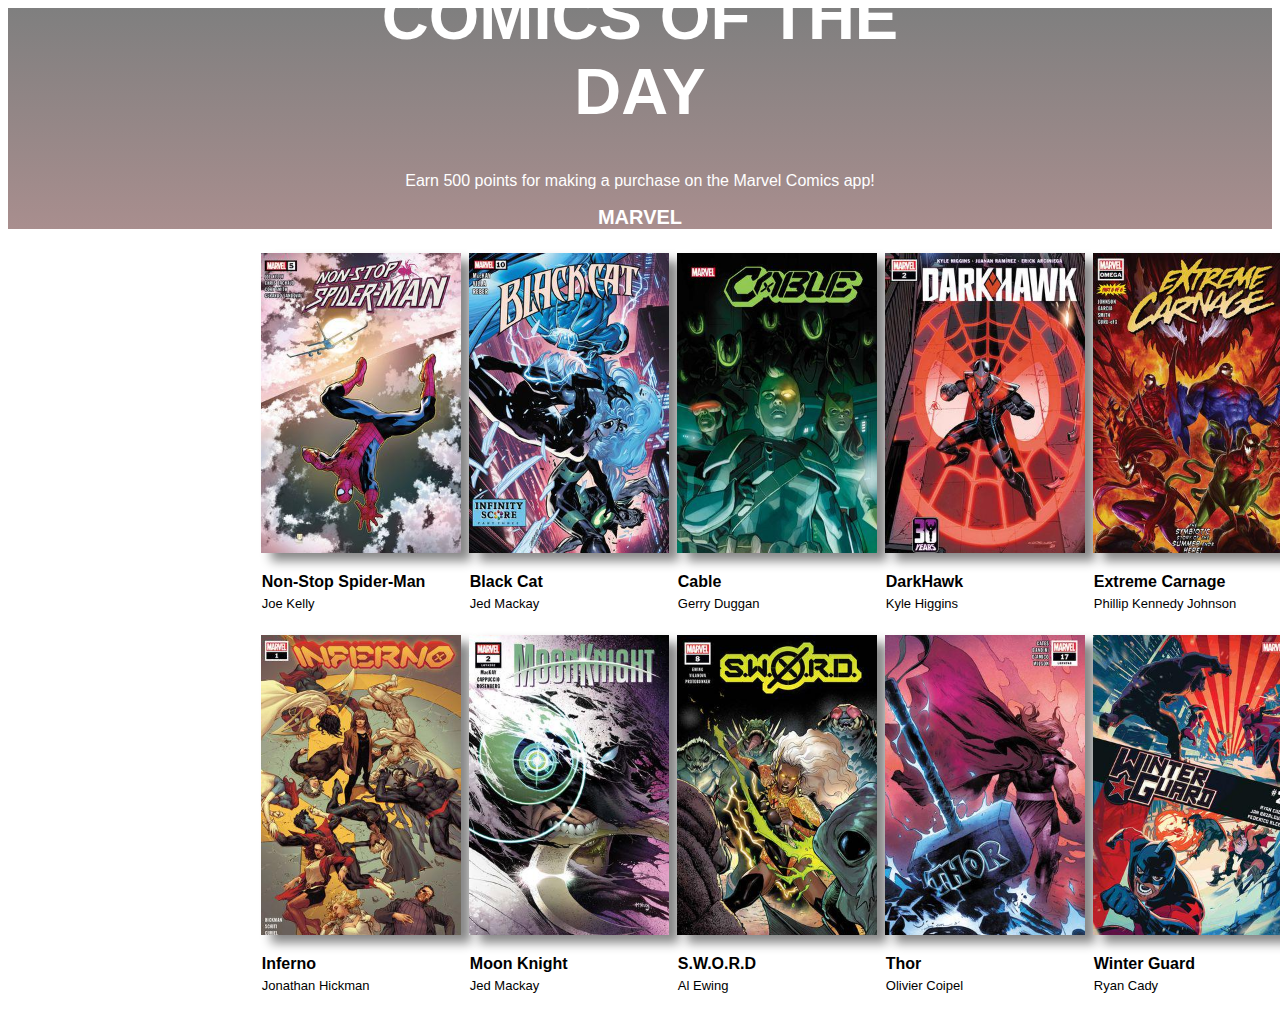
<file: Comic Marvel Parte 2/index.html>
<html>
  <head>
    <meta charset="utf-8">
    <title>MARVEL COMICS</title>
    <link rel="icon" type="image/x-icon" href="./IMG/Marvel logo.png">
    <link rel="stylesheet" href="./styles.css">
  </head>
  
 <body>

    <div class="hero-image">
        <div class="hero-text">
          <h1>COMICS OF THE DAY</h1>
          <p>Earn 500 points for making a purchase on the Marvel Comics app!</p>
          <a  href="https://www.marvel.com/comics?&options%5Boffset%5D=0&totalcount=12" class="marvel">MARVEL</a>
       
        </div>
      </div>
      
    <div class="grid-container">
        <div class="title-grid">
        </div>
        <div>
            <img src="./IMG/non-stop.jpg" class="imagen">
            <a href="https://www.marvel.com/comics/issue/90106/non-stop_spider-man_2021_5" class="button">Non-Stop Spider-Man</a>
            <a href="https://www.marvel.com/comics/creators/2428/joe_kelly" class="autor"> Joe Kelly</a>
        </div>
        
        <div>
            <img src="./IMG/black_cat.jpg" class="imagen">
            <a href="https://www.marvel.com/comics/issue/91376/black_cat_2020_10" class="button">Black Cat</a>
            <a href="https://www.marvel.com/comics/creators/13471/jed_mackay" class="autor"> Jed Mackay</a>
        </div>
        <div>
            <img src="./IMG/cable.jpg" class="imagen">
            <a href="https://www.marvel.com/comics/issue/78657/cable_2020_5" class="button">Cable</a>
            <a href="https://www.marvel.com/comics/creators/11680/gerry_duggan" class="autor"> Gerry Duggan</a>
        </div>
        <div>
            <img src="./IMG/draw_hawk.jpg" class="imagen">
            <a href="https://www.marvel.com/comics/issue/92806/darkhawk_2021_2" class="button">DarkHawk</a>
            <a href="https://www.marvel.com/comics/creators/10136/kyle_higgins" class="autor"> Kyle Higgins</a>
        </div>
        <div>
            <img src="./IMG/extreme_carnage.jpg" class="imagen">
            <a href="https://www.marvel.com/comics/issue/94952/extreme_carnage_omega_2021_1" class="button">Extreme Carnage</a>
            <a href="https://www.marvel.com/comics/creators/13750/phillip_kennedy_johnson" class="autor"> Phillip Kennedy Johnson</a>
        </div>
        <div>
            <img src="./IMG/inferno.jpg" class="imagen">
            <a href="https://www.marvel.com/comics/issue/96222/inferno_2021_1" class="button">Inferno</a>
            <a href="https://www.marvel.com/comics/creators/11743/jonathan_hickman" class="autor"> Jonathan Hickman</a>
        </div>
        <div>
            <img src="./IMG/moon_knight.jpg" class="imagen">
            <a href="https://www.marvel.com/comics/issue/93849/moon_knight_2021_2" class="button">Moon Knight</a>
            <a href="https://www.marvel.com/comics/creators/13471/jed_mackay" class="autor"> Jed Mackay</a>
        </div>
        <div>
            <img src="./IMG/sword.jpg" class="imagen">
            <a href="https://www.marvel.com/comics/issue/94677/sword_2020_8" class="button">S.W.O.R.D</a>
            <a href="https://www.marvel.com/comics/creators/12174/al_ewing" class="autor"> Al Ewing</a>
        </div>
        <div>
            <img src="./IMG/thor.jpg" class="imagen">
            <a href="https://www.marvel.com/comics/issue/89737/thor_2020_17" class="button">Thor</a>
            <a href="https://www.marvel.com/comics/creators/6170/olivier_coipel" class="autor"> Olivier Coipel</a>
        </div>
        <div>
            <img src="./IMG/winter_guard.jpg" class="imagen">
            <a href="https://www.marvel.com/comics/issue/92304/winter_guard_2021_2" class="button">Winter Guard</a>
            <a href="https://www.marvel.com/comics/creators/13560/ryan_cady" class="autor"> Ryan Cady<a>
        </div>
 </body>
</html>
</file>
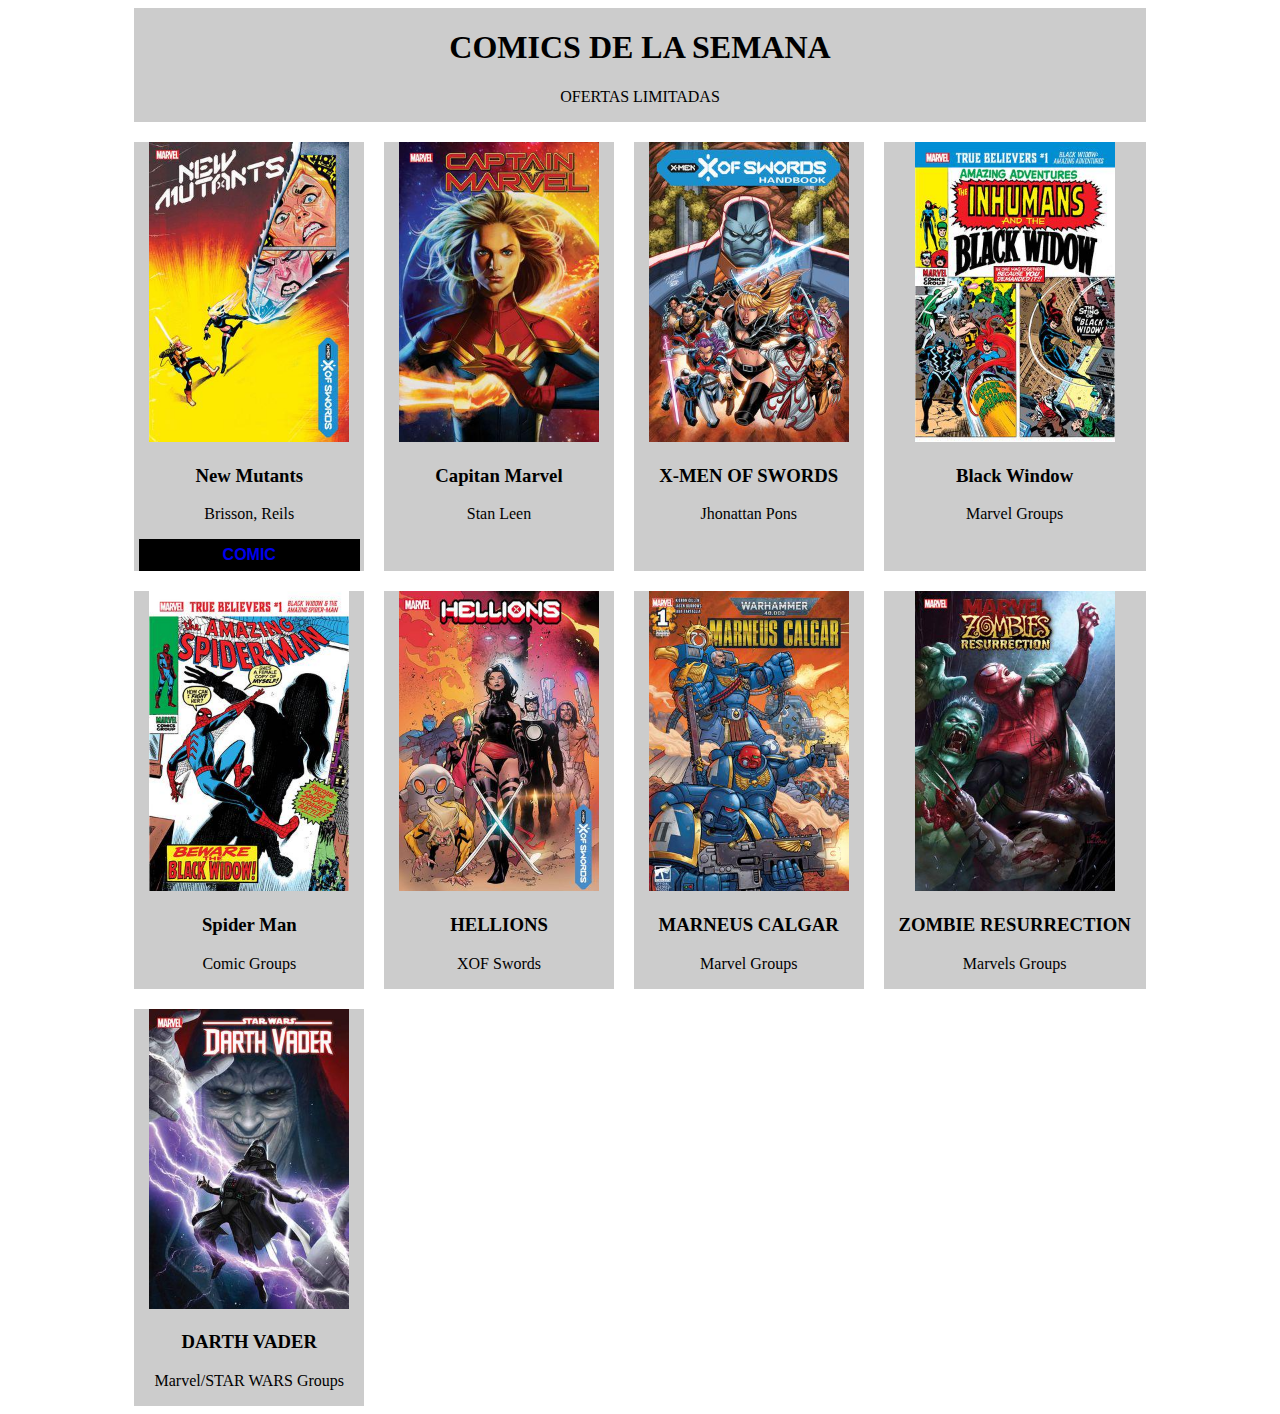
<file: Comis Marvel EJER 3/index.html>
<!DOCTYPE html>
<html>
  <head>
    <meta charset="utf-8">
    <title> COMICS MARVEL</title>
    <link rel="icon" type="image/x-icon" href="./IMG/MARVEL LOGO.png">
    <link rel="stylesheet" href="./styles.css">
  </head>
  
 <body>
    <div id="grid-container">
        <div id="title-grid">
            <h1>COMICS DE LA SEMANA</h1>
            <p>OFERTAS LIMITADAS</p>
        </div>
        <div>
            <img src="./IMG/comic-1.jpg" class="imagen">
            <h3>New Mutants </h3>
            <p> Brisson, Reils</p>
            <a class="button" href="https://image.shutterstock.com/image-vector/you-have-been-hacked-dummy-260nw-1896647446.jpg">COMIC</a>
        </div>
        <div>
            <img src="./IMG/comic-2.jpg" class="imagen">
            <h3>Capitan Marvel </h3>
            <p>Stan Leen</p>
        </div>
        <div>
            <img src="IMG/comic-3.jpg" class="imagen">
            <h3>X-MEN OF SWORDS </h3>
            <p>Jhonattan Pons</p>
        </div>
        <div>
            <img src="./IMG/comic-4.jpg" class="imagen">
            <h3>Black Window</h3>
            <p> Marvel Groups</p>
        </div>
        <div>
            <img src="./IMG/comic-5.jpg" class="imagen">
            <h3>Spider Man </h3>
            <p>Comic Groups</p>
        </div>
        <div>
            <img src="./IMG/comic-6.jpg" class="imagen">
            <h3>HELLIONS </h3>
            <p> XOF Swords</p>
        </div>
        <div>
            <img src="./IMG/comic-7.jpg" class="imagen">
            <h3>MARNEUS CALGAR </h3>
            <p> Marvel Groups</p>
        </div>
        <div>
            <img src="./IMG/comic-8.jpg" class="imagen">
            <h3>ZOMBIE RESURRECTION </h3>
            <p>Marvels Groups</p>
        </div>
        <div>
            <img src="./IMG/comic-9.jpg" class="imagen">
            <h3>DARTH VADER</h3>
            <p>Marvel/STAR WARS Groups</p>
        </div>
 </body>
</html>
</file>
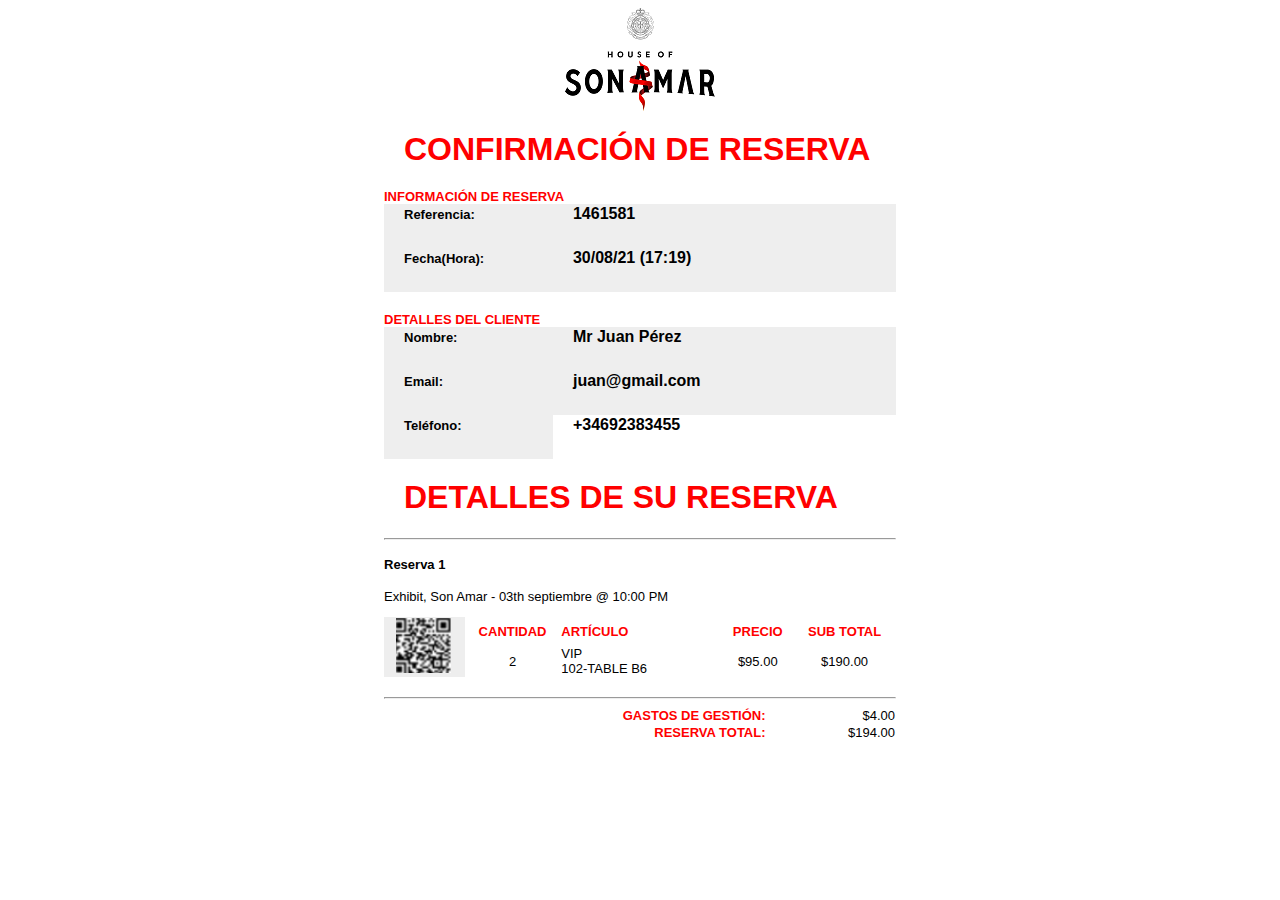
<file: Menu Reserva Ejer 2/index.html>
<!DOCTYPE html>
<html>
  <head>
    <meta charset="utf-8">
    <title>MENU RESTAURANTE</title>
    <link rel="icon" type="image/x-icon" href="./SonAmar.png">
    <link rel="stylesheet" href="styles.css">
  </head>
  
 <body>

<img src="./SonAmar.png" class="logo">
<h1>CONFIRMACIÓN DE RESERVA</h1>


<table class="tabla1">
     <caption>INFORMACIÓN DE RESERVA</caption>

    <tr>
        <td class="ref">Referencia:</td>
        <td class="dato">1461581</td>
    </tr>   
    
    <tr>
        <td class="ref">Fecha(Hora):</td>
        <td class="dato">30/08/21 (17:19)</td>
    </tr>   
</table>

<table class="tabla2">
     <caption>DETALLES DEL CLIENTE</caption>   

    <tr>
        <td class="ref">Nombre:</td>
        <td class="dato">Mr Juan Pérez</td>
    </tr>
            
    <tr>
        <td class="ref">Email:</td>
        <td class="dato">juan@gmail.com</td> 
    </tr>   
         
    <tr>
        <td class="ref">Teléfono:</td>
        <td class="numero">+34692383455</td>
    </tr> 
</table>

<h1>DETALLES DE SU RESERVA</h1>

<hr>

<h4>Reserva 1</h4>

<p>Exhibit, Son Amar - 03th septiembre @ 10:00 PM</p>

 <table>
    <tr>
        <th rowspan="5"><img src="./IMG/QR.png" height="55px" id="QR"></th>
        <th class="cant">CANTIDAD</th>
        <th class="art">ARTÍCULO</th>
        <th class="cant">PRECIO</th>
        <th class="cant">SUB TOTAL</th>
    </tr>

    <tr>
        <td class="cant">2</td>
        <td class="art">VIP<br> 102-TABLE B6</td>
        <td class="cant">$95.00</td>
        <td class="cant">$190.00</td>
    </tr>
 </table>

<hr>

<table class="tabla4">
    <tr>
        <td class="ref4">GASTOS DE GESTIÓN:</td>
        <td class="tabla4">$4.00</td> 
    </tr>

    <tr>
        <td class="ref4">RESERVA TOTAL:</td>
        <td class="tabla4">$194.00</td>
    </tr>
</table>

</body>
</file>
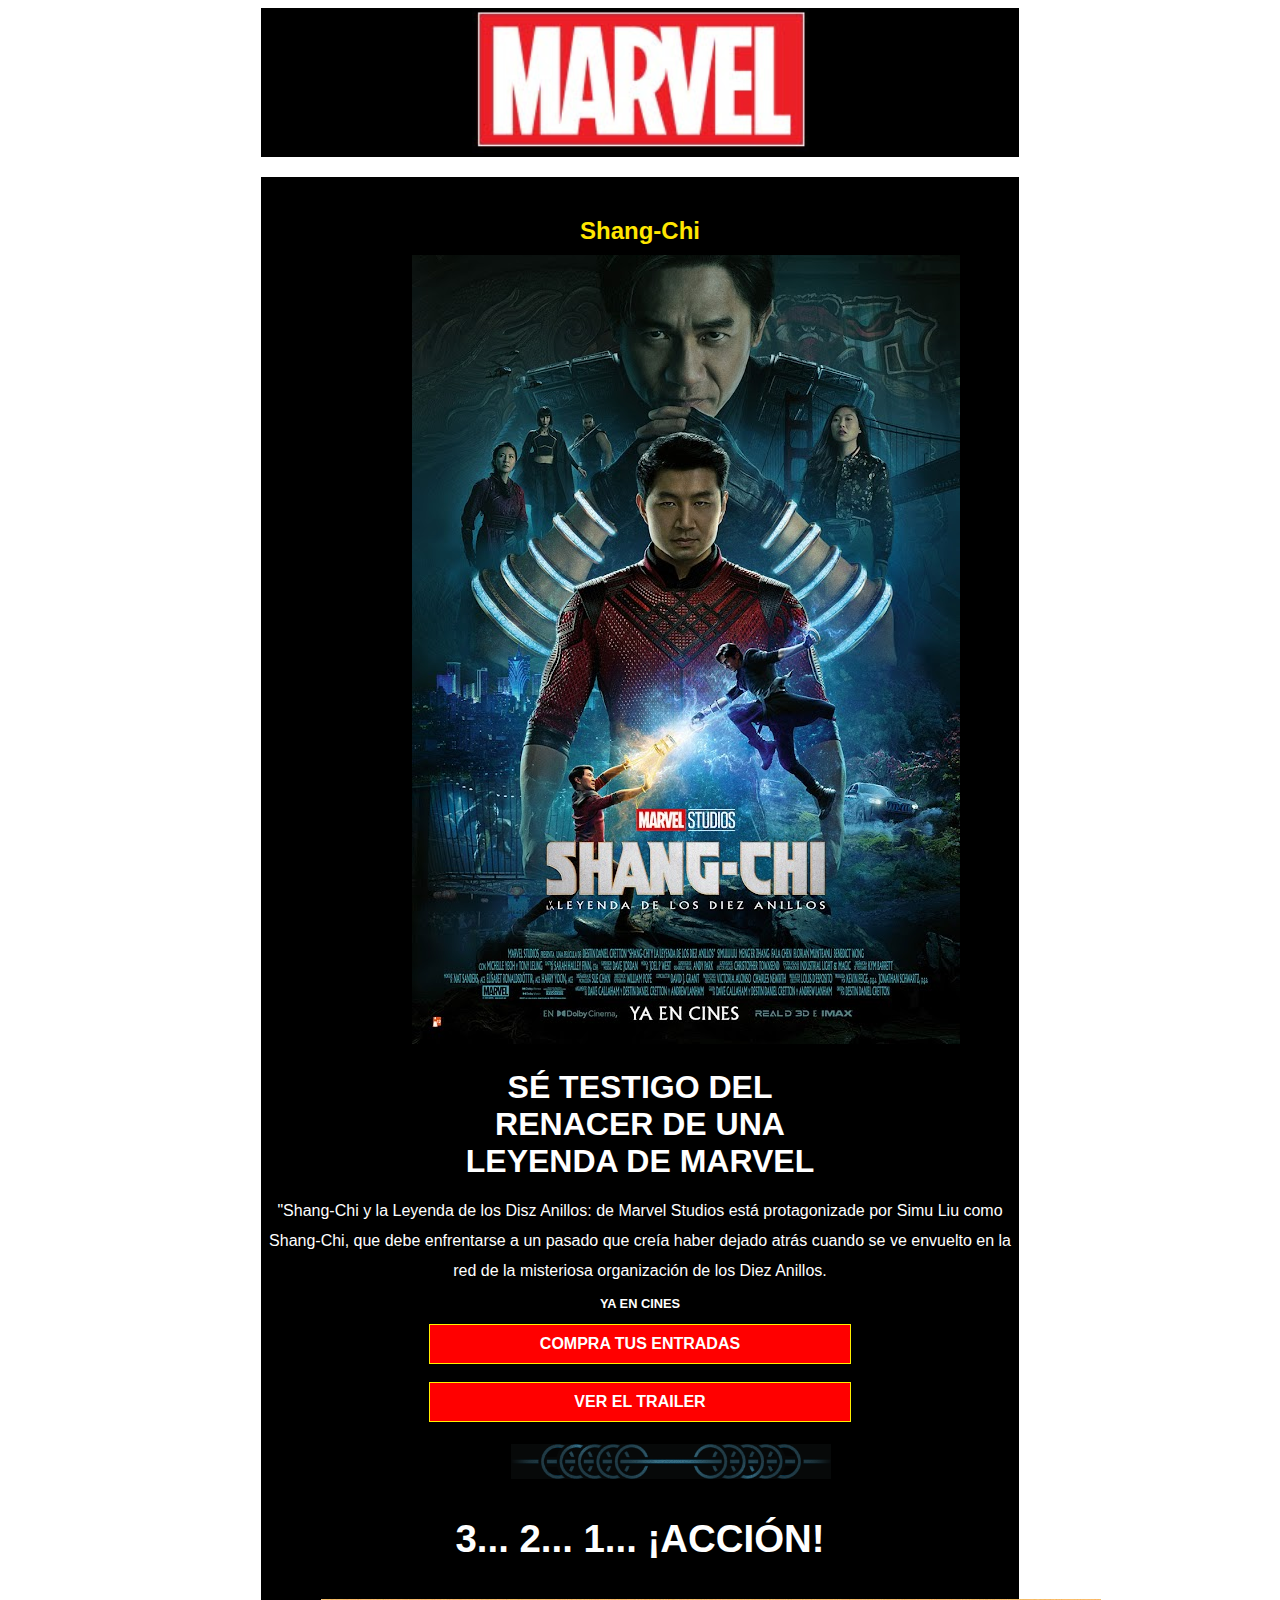
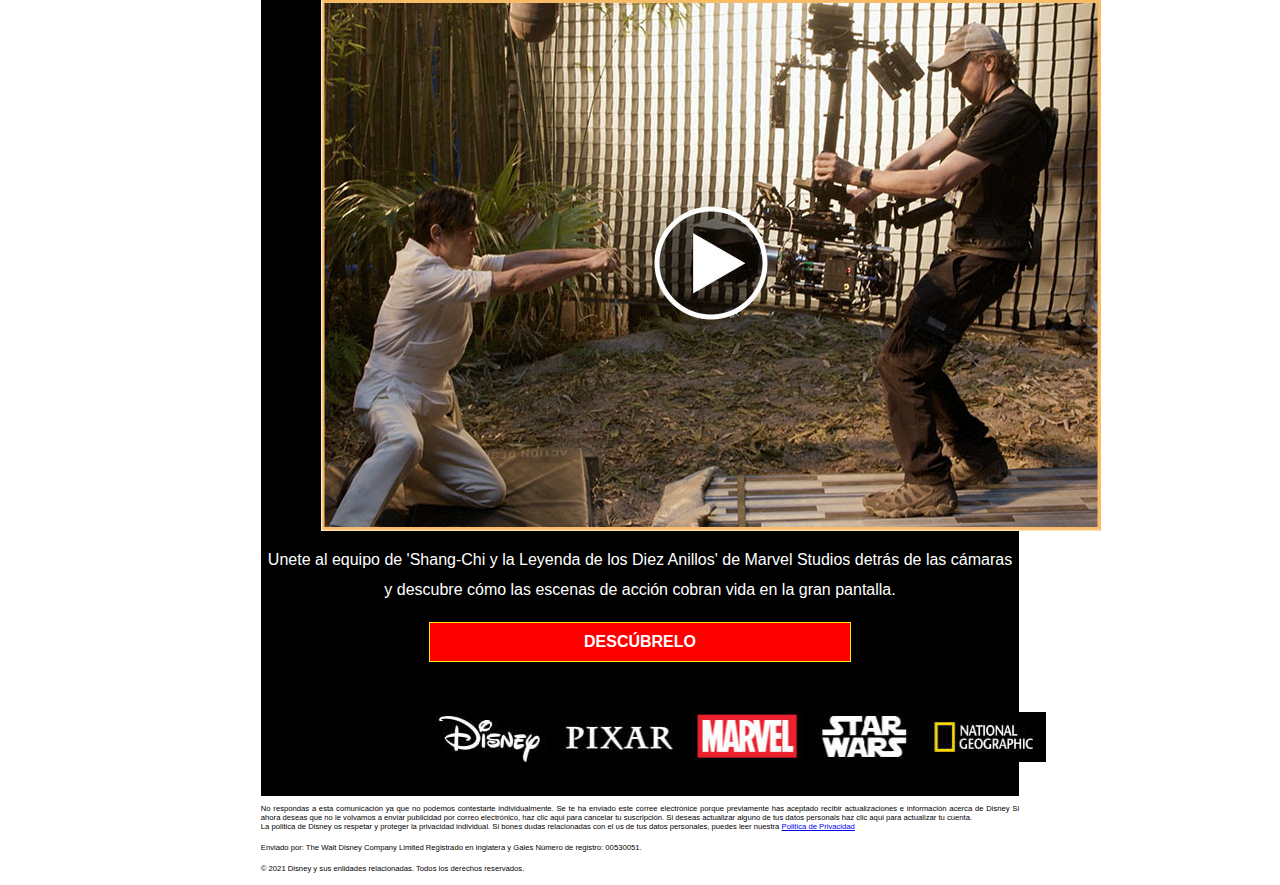
<file: SHAN GUIE Ejer 4/index.html>
<!DOCTYPE html>
<html lang="en">
<head>
    <meta charset="UTF-8">
    <meta http-equiv="X-UA-Compatible" content="IE=edge">
    <link rel="icon" type="image/x-icon" href="./IMG/logo marvel.png">
    <meta name="viewport" content="width=device-width, initial-scale=1.0">
    <link rel="stylesheet" href="./styles.css">
    <title>Shang Gui-Marvel</title>
</head>

<body>


    <div class="grid-container">
        <div class="title-grid">
            <div><img src="./IMG/logo-marvel.png" alt=""></div>
        </div>
    
<main>

  
<div>
    <h2>Shang-Chi</h2>
    <img src="./IMG/portada.jpg" class="portada">

    <h1>SÉ TESTIGO DEL<br>
    RENACER DE UNA<br>
    LEYENDA DE MARVEL<br>
    </h1>

    <p class="Descripcion"><span>"Shang-Chi y la Leyenda de los Disz Anillos: de Marvel Studios está protagonizade por Simu Liu como</span>
        <span>Shang-Chi, que debe enfrentarse a un pasado que creía haber dejado atrás cuando se ve envuelto en la</span>
        <span> red de la misteriosa organización de los Diez Anillos.</span></p>
    
    <p class="cine">YA EN CINES</p>

    <a href="https://cine.entradas.com/" class="button1"> COMPRA TUS ENTRADAS</a><br>
    <a href="https://www.youtube.com/watch?v=0LH5q_YO_vw" class="button2"> VER EL TRAILER</a>

    <img src="./IMG/separation.png" alt="" class="imagen2">

    <p class="letras-trailer">3... 2... 1... ¡ACCIÓN!</p>

    <a href="https://www.youtube.com/watch?v=Rqn_9Fc4iU4"> <img src="./IMG/film.jpg" class="trailer"></a>

    <p class="letras-trailer-2"><span>Unete al equipo de 'Shang-Chi y la Leyenda de los Diez Anillos' de Marvel Studios detrás de las cámaras</span>
    <span>y descubre cómo las escenas de acción cobran vida en la gran pantalla.</span></p>

      
    <a href="https://www.marvel.com/movies/shang-chi-and-the-legend-of-the-ten-rings" class="button3">DESCÚBRELO</a>


    <div class="flex-container">
        <div><img src="./IMG/disney-logo.jpg" class="logos"></div>
        <div><img src="./IMG/pixar-logo.jpg" class="logos"></div>
        <div><img src="./IMG/marvel-footer-logo.jpg" class="logos"></div>  
        <div><img src="./IMG/starwars-logo.jpg" class="logos"></div>
        <div><img src="./IMG/nacional-geographic-logo.jpg" class="logos"></div>
        </div>
</div>
</main>

<footer>

    <p class="footer">No respondas a esta comunicación ya que no podemos contestarte individualmente. Se te ha enviado este corree electrónice porque previamente has aceptado recibir
        actualizaciones e información acerca de Disney Si ahora deseas que no le volvamos a enviar publicidad por correo electrónico, haz clic aqui para cancelar tu
        suscripción. Si deseas actualizar alguno de tus datos personals haz clic aqui para actualizar tu cuenta. <span>La politica de Disney os respetar y proteger la privacidad
        individual. Si bones dudas relacionadas con el us de tus datos personales, puedes leer nuestra <a href="https://www.marvel.com/movies/shang-chi-and-the-legend-of-the-ten-rings" class="button-footer">Politica de Privacidad</a></span>
        <span>Enviado por: The Walt Disney Company Limited Registrado en inglatera y Gales Número de registro: 00530051.</span>
        <span>© 2021 Disney y sus enlidades relacionadas. Todos los derechos reservados.</span></p>
     

</footer>
</body>
</html>
</file>
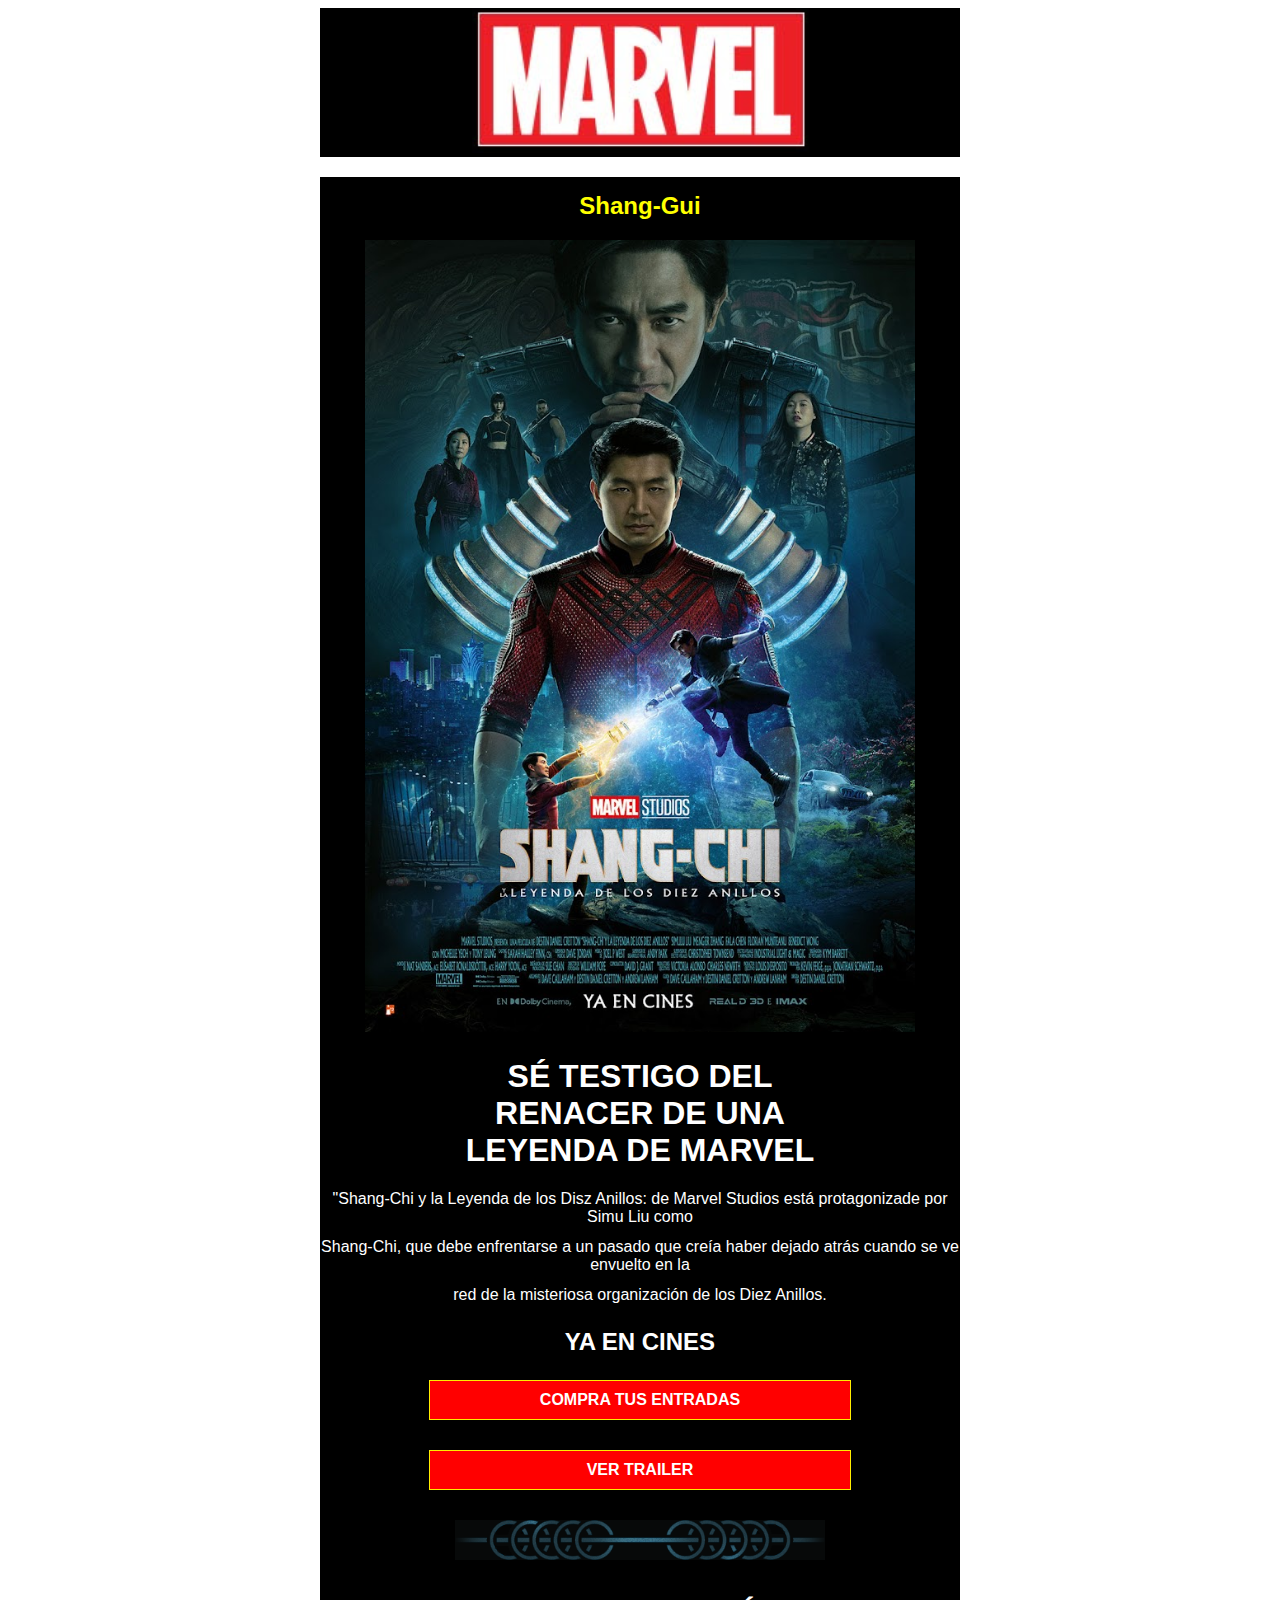
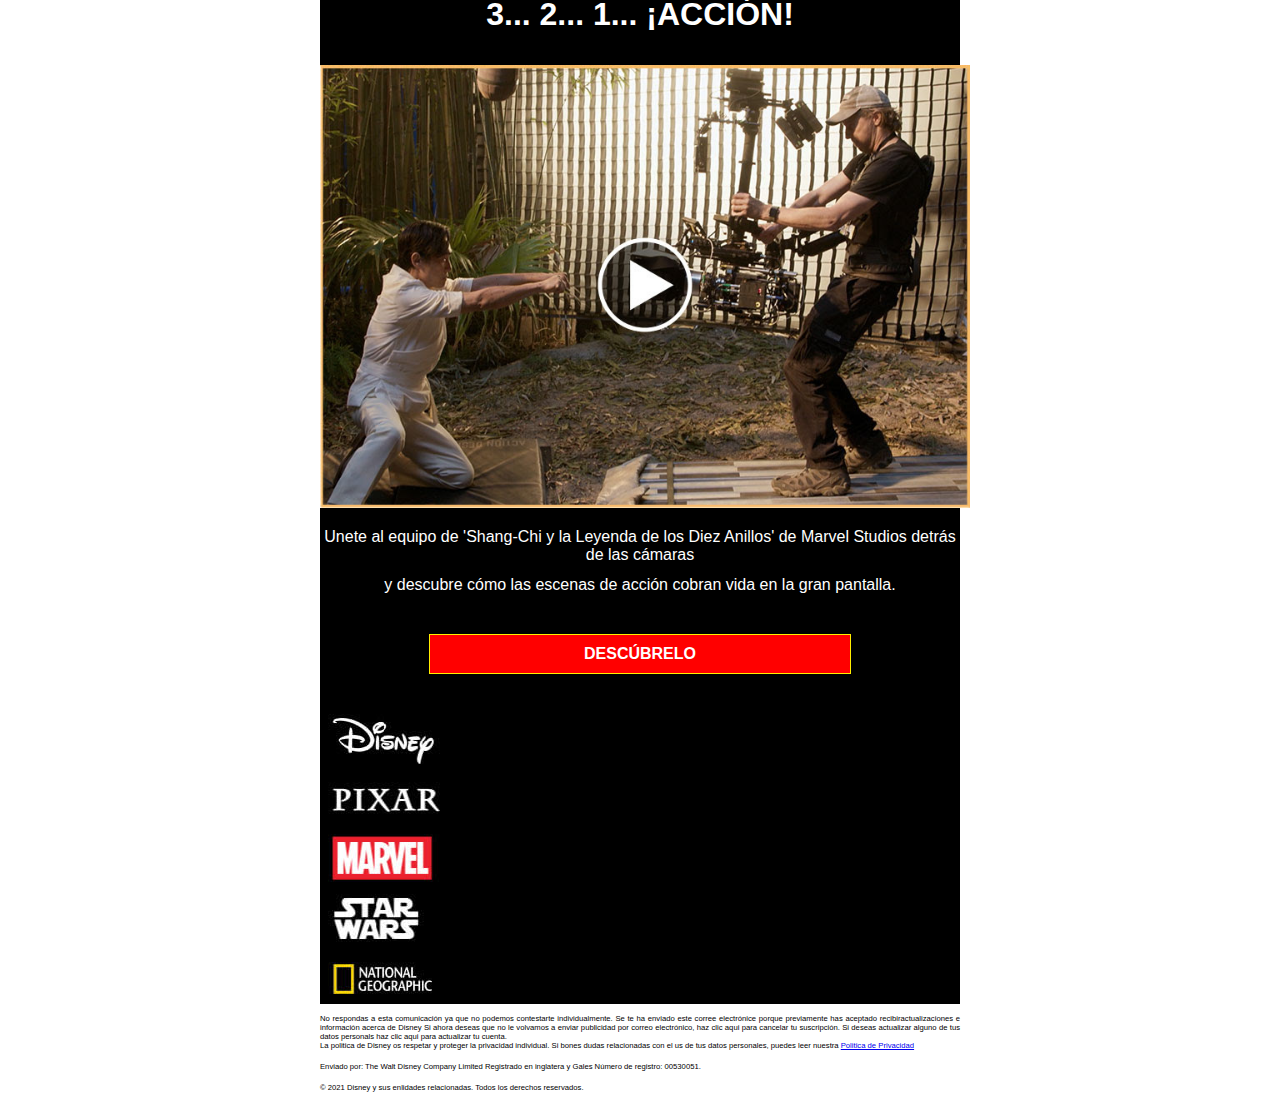
<file: SHAN GUIE Ejer 4/Shang-Gui EJER 4 (SIN DIV)/index.html>
<!DOCTYPE html>
<html lang="en">
<head>
    <meta charset="UTF-8">
    <meta http-equiv="X-UA-Compatible" content="IE=edge">
    <meta name="viewport" content="width=device-width, initial-scale=1.0">
    <link rel="stylesheet" href="./styles.css">
    <link rel="icon" type="image/x-icon" href="./IMG/logo marvel.png">
    <title>Shang-Gui/SinDiv</title>
</head>
<body>
    <header>
        <img src="./IMG/logo-marvel.png" alt="">
    </header>

    <main>
        <h2 class="title">Shang-Gui</h2>

        <img src="./IMG/portada.jpg" alt="" class="portada">

        <h1 class="letters-front-page">SÉ TESTIGO DEL<br>RENACER DE UNA<br>LEYENDA DE MARVEL</h1>

        <p class="description-1"><span>"Shang-Chi y la Leyenda de los Disz Anillos: de Marvel Studios está protagonizade por Simu Liu como</span><span>Shang-Chi, que debe enfrentarse a un pasado que creía haber dejado atrás cuando se ve envuelto en la</span><span> red de la misteriosa organización de los Diez Anillos.</span></p>
           
        <p class="title-2">YA EN CINES</p>

        <a href="https://cine.entradas.com/" class="button-1">COMPRA TUS ENTRADAS</a>

        <a href="https://www.youtube.com/watch?v=0LH5q_YO_vw" class="button-2">VER TRAILER</a>

        <img src="./IMG/separation.png" class="separation-image">

        <p class="lettres-top-flim">3... 2... 1... ¡ACCIÓN!</p>

        <a href="https://www.youtube.com/watch?v=Rqn_9Fc4iU4""><img src="./IMG/film.jpg" alt="" class="flim"></a>

        <p class="letters-botton-flim"><span>Unete al equipo de 'Shang-Chi y la Leyenda de los Diez Anillos' de Marvel Studios detrás de las cámaras</span><span>y descubre cómo las escenas de acción cobran vida en la gran pantalla.</span></p>

        <a href="#" class="button-3">DESCÚBRELO</a>    

        <img src="./IMG/disney-logo.jpg" alt="" class="flex-container">
        <img src="./IMG/pixar-logo.jpg" alt="" class="flex-container">
        <img src="./IMG/marvel-footer-logo.jpg" alt="" class="flex-container">
        <img src="./IMG/starwars-logo.jpg" alt="" class="flex-container">
        <img src="./IMG/nacional-geographic-logo.jpg" alt="" class="flex-container">
    </main>

    <footer>
        <p class="footer">No respondas a esta comunicación ya que no podemos contestarte individualmente. Se te ha enviado este corree electrónice porque previamente has aceptado recibiractualizaciones e información acerca de Disney Si ahora deseas que no le volvamos a enviar publicidad por correo electrónico, haz clic aqui para cancelar tu suscripción. Si deseas actualizar alguno de tus datos personals haz clic aqui para actualizar tu cuenta. <span>La politica de Disney os respetar y proteger la privacidad individual. Si bones dudas relacionadas con el us de tus datos personales, puedes leer nuestra <a href="https://www.marvel.com/movies/shang-chi-and-the-legend-of-the-ten-rings" class="button-footer">Politica de Privacidad</a></span><span>Enviado por: The Walt Disney Company Limited Registrado en inglatera y Gales Número de registro: 00530051.</span><span>© 2021 Disney y sus enlidades relacionadas. Todos los derechos reservados.</span></p>       
    </footer>
</body>
</html>
</file>
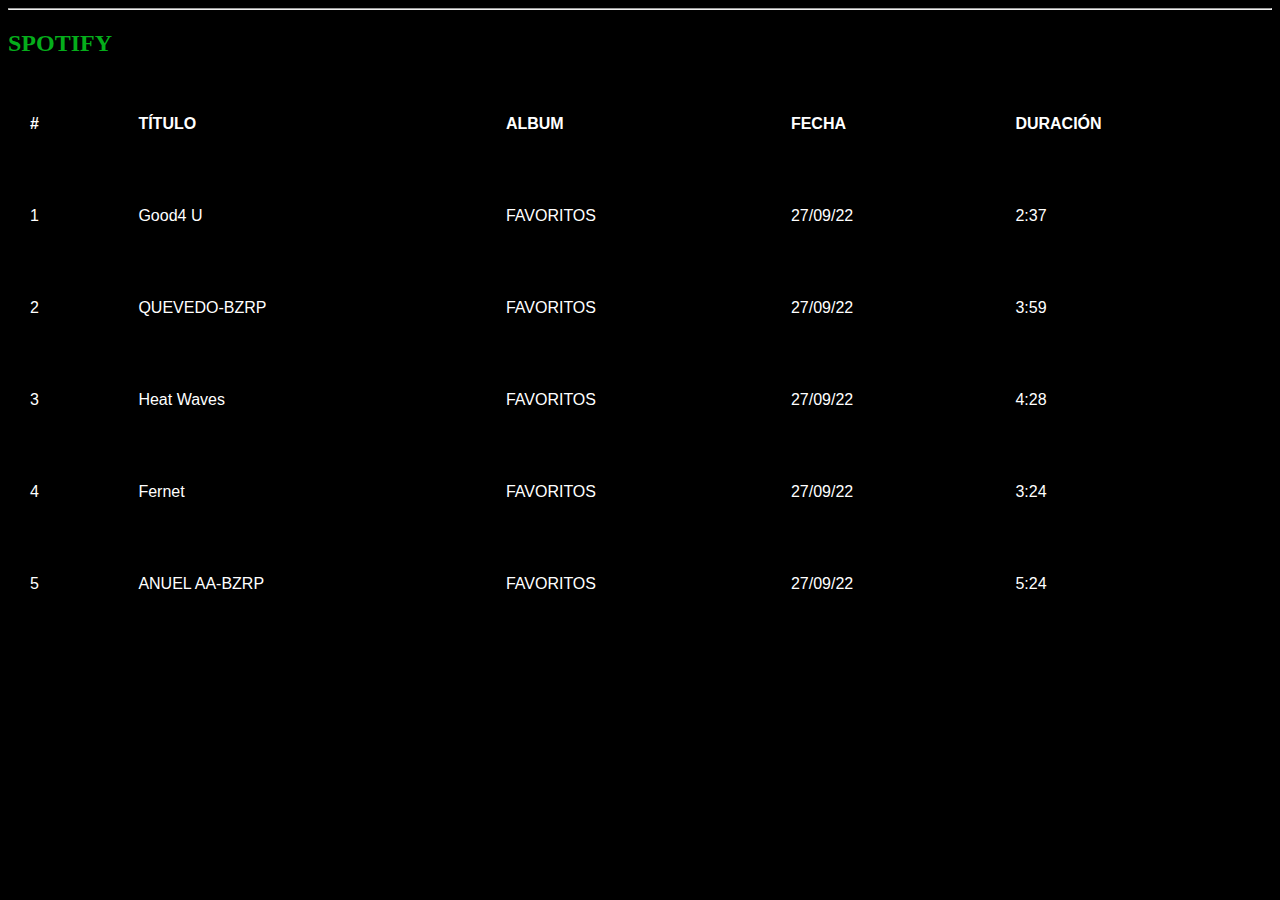
<file: Tablas Ejer 1/CSS/index.html>
<!DOCTYPE html>
<hr>

<html>
<thead>

  <body style="background-color:rgb(0, 0, 0);">
<style>
table {
  font-family: arial, sans-serif;
  width: 100%;
}

td, th {
  border: 10px solid #000000;
  text-align: left;
  padding: 10px;
}

tr:nth-child(even) {
  background-color:#000000;
}
</style>
</head>

  <H2 style="color:rgb(5, 173, 27);">SPOTIFY</H2>
<table>
    <tr>
        <th><p style="color:rgb(255, 255, 255);">#</p></th>
        <th><p style="color:rgb(255, 255, 255);">TÍTULO</p></th>
        <th><p style="color:rgb(255, 255, 255);">ALBUM</p></th>  
        <th><p style="color:rgb(255, 255, 255);">FECHA</p></th>
        <th><p style="color:rgb(255, 255, 255);">DURACIÓN</p></th>
      </tr>
     <tr>
        <td><p><p style="color:rgb(255, 255, 255);">1</p></td>
        <tD><p style="color:rgb(255, 255, 255);">Good4 U</p></tD>
        <td><p style="color:rgb(255, 255, 255);">FAVORITOS</p></td>
        <td><p style="color:rgb(255, 255, 255);">27/09/22</p></td>
        <td><p style="color:rgb(255, 255, 255);">2:37</p></td>
     </tr>
     <tr>
        <td><p><p style="color:rgb(255, 255, 255);">2</p><p></td>
        <td><p style="color:rgb(255, 255, 255);">QUEVEDO-BZRP</p></td>
        <td><p style="color:rgb(255, 255, 255);">FAVORITOS</p></td>
        <td><p style="color:rgb(255, 255, 255);">27/09/22</p></td>
        <td><p style="color:rgb(255, 255, 255);">3:59</p></td>
     </tr>
     <tr>
     <td><p style="color:rgb(255, 255, 255);">3</p></td>
     <td><p style="color:rgb(255, 255, 255);">Heat Waves</p></td>
     <td><p style="color:rgb(255, 255, 255);">FAVORITOS</p></td>
     <td><p style="color:rgb(255, 255, 255);">27/09/22</p></td>
     <td><p style="color:rgb(255, 255, 255);">4:28</p></td>
     </tr>
     <tr>
      <td><p style="color:rgb(255, 255, 255);">4</p></td>
      <td><p style="color:rgb(255, 255, 255);">Fernet</p></td>
      <td><p style="color:rgb(255, 255, 255);">FAVORITOS</p></td>
      <td><p style="color:rgb(255, 255, 255);">27/09/22</p></td>
      <td><p style="color:rgb(255, 255, 255);">3:24</p></td>
     </tr>
     <tr>
      <td><p style="color:rgb(255, 255, 255);">5</p></td>
      <td><p style="color:rgb(255, 255, 255);">ANUEL AA-BZRP</p></td>
      <td><p style="color:rgb(255, 255, 255);">FAVORITOS</p></td>
      <td><p style="color:rgb(255, 255, 255);">27/09/22</p></td>
      <td><p style="color:rgb(255, 255, 255);">5:24</p></td>
      

    </body>
    </html>
</file>
<file: Comic Marvel Parte 2/styles.css>
body{
    font-family: Arial, Helvetica, sans-serif;
}

h1{

    font-size: 65px;
    padding-top: 60px;
 } 



/* ***********************<BANER>************************** */

 .hero-image {
    background-image: linear-gradient(rgba(0, 0, 0, 0.5), rgba(83, 30, 30, 0.5)), url("https://images-wixmp-ed30a86b8c4ca887773594c2.wixmp.com/f/dc49df67-8273-417d-aca0-239ff4c726f4/d4dis4x-d1f110b6-06e6-4ee8-99f5-8ec2bd838b77.png?token=eyJ0eXAiOiJKV1QiLCJhbGciOiJIUzI1NiJ9.[base64].sJqg36WmuTef8xhYpVffs6Yhv_LzYrzPj7gkXaB5xko");
    height: 25%;
    background-position: center;
    background-size: cover;
    position: relative;
  }
  
  .hero-text {
    text-align: center;
    position: absolute;
    top: 20%;
    left: 50%;
    transform: translate(-50%, -50%);
    color: white;
  }
  
  .marvel{
    font-size: 20px;
    font-weight: bolder;
    text-decoration: none;
    color: white;
}

.marvel:hover {color: red;}
  
/* ***********************<BANER>************************** */

/* ***********************<DIV>************************** */

.grid-container{
    display: grid;
    grid-template-columns: auto auto auto auto auto;
    margin: auto;
    width: 60%;
    grid-row-gap: 1.5rem;
    grid-column-gap: 0.5rem;

}

.title-grid{
    grid-column: 1/span 5;
    grid-row: 1;
    width: 60%;
    margin-right: 40%;
    margin-left: 40%;
    
}


/* ***********************<DIV>************************** */

/* ***********************<IMAGENES>************************** */
.imagen{
    width: 200px; 
    box-shadow: 10px 8px 10px #888888;
    margin-bottom: 15px;
    -webkit-transition-duration: 0.4s; 
    transition-duration: 0.4s;
}

.imagen:hover {
    box-shadow: 0 12px 16px 0 rgba(255, 0, 0, 0.24),0 17px 50px 0 rgba(255, 0, 0, 0.19);
    transform: translateY(-15px);
  }

.imagen:active {
    box-shadow: 0 12px 16px 0 rgba(255, 0, 0, 0.24),0 17px 50px 0 rgba(255, 0, 0, 0.19);
  }
/* ***********************<IMAGENES>************************** */

/* ***********************<COMBINACION AUTOR/BOTON>************************** */

.autor,
.button{
    display: block;
    margin-top: 5px;
    margin-left: 1px;
    text-align: left;
}

/* ***********************<COMBINACION AUTOR/BOTON>************************** */

/* ***********************<AUTOR>************************** */

.autor{
   font-size: small;
   text-decoration: none;
   color: black;

}

.autor:hover {color: red;}

/* ***********************<AUTOR>************************** */

/* ***********************<BOTONES>************************** */

.button{
    text-decoration: none;
    font-size: 1rem;
    font-weight: bolder;
    
    color: black;
}

.button:hover {color: red;}

/* ***********************<BOTONES>************************** */
</file>
<file: Comis Marvel EJER 3/styles.css>
#grid-container{
    display: grid;
    grid-template-columns: auto auto auto auto;
    gap: 20px;
    margin: auto;
    width: 80%;
}

#title-grid{
    grid-column: 1/span 4;
    grid-row: 1;
}

#grid-container div{
    background-color: #cccccc;
    text-align: center;
}

.imagen{
    width: 200px;
}

main{
    display: grid;
    /* grid-template-columns: ; */

}

.button{
    width: 90%;
    text-decoration: none;
    background-color:rgb(0, 0, 0);
    font-size: 1rem;
    font-weight: bolder;
    font-family: 'Lucida Sans', 'Lucida Sans Regular', 'Lucida Grande', 'Lucida Sans Unicode', Geneva, Verdana, sans-serif;
    text-align: center;
    border: none;
    display: inline-block;
    padding: 7px;
    
}

/* 
para separar las columans se usa 
grid-column-gap
para separar las columnas pero en vertical (separar las filas)
grid-row-gap */
</file>
<file: Menu Reserva Ejer 2/styles.css>
body{
    
    margin-left: 30%;
    margin-right: 30%;
    font-family: Arial, Helvetica, sans-serif;
    
}

.logo{
    display: block;
    margin-left: auto;
    margin-right: auto;
}

/* ***********************tabla1/2************************** */
.ref{
    width: 33%;
    font-weight:bold;
    padding-left: 20px;
    padding-bottom: 25px;
}

.dato{
    font-weight: bold;
    font-size: medium;
    padding-left: 20px;
    padding-bottom: 25px;
}

/* ***********************tabla1/2************************** */
/* ***********************tabla2************************** */
.numero{
    background-color: white;
    font-weight: bold;
    font-size: medium;
    padding-left: 20px;
    padding-bottom: 25px;

}
/* ***********************tabla2************************** */

/* ***********************tabla3************************** */
.cant{
    text-align: center;
    background-color: white;
}

.art{
    background-color: white;
    width: 160px;
    text-align: left
    
}


 /* ***********************tabla3************************** */

 /* ***********************tabla4************************** */
.tabla4{
    text-align: right;
    background-color: rgb(255, 255, 255);
}

.ref4{
    text-align: right;
    color: red;
    background-color: white;
    font-weight: bold;
}


 /* ***********************tabla4************************** */

table{
    font-size: small;
    border-collapse: collapse;
    width: 100%;
    background-color: rgba(231, 231, 231, 0.705);
    margin-bottom: 20px;
    padding-left: 20px;
}

caption{
    color: red;
    text-align: left;
    font-weight: bolder;
}
text{
    text-align: left;
}

th{
   color: red; 
   
}

th.rowspan {
    background-color: white;
}

h1{
    color: red;
    text-align: left;
    padding-left: 20px;
    margin-top: 20px;
    font-size: xx-large;
}

td{
    color: rgb(0, 0, 0); 
    height: 4px;
    text-align: left;
}

p{
    font-size: small;
}

h4{
    font-size: small;
}

.QR{
    background-color: white;
    display: block;
    padding-left: 20px;
}
/* span{

} */
</file>
<file: SHAN GUIE Ejer 4/styles.css>
/* ***********************<BODY>************************** */
body{
    background-color: rgb(255, 255, 255);
    font-family: Arial, Helvetica, sans-serif;
}
/* ***********************</BODY>************************** */

/* ***********************<HEADER>************************** */
header{
    background-color: black;
    margin-bottom: 10px;
}
/* ***********************</HEADER>************************** */

/* ***********************<MAIN>************************** */
main{
    background-color: black;
}
/* ***********************<GRID>************************** */
.grid-container{
    display: block;
    margin: auto;
    margin-left: 20%;
    margin-right: 20%;
}

.title-grid{
    grid-column: 1/span 4;
    grid-row: 1;
    text-align: center;
    background-color: rgb(0, 0, 0);
}
/* ***********************</GRID>************************** */

/* ***********************<STYLES>************************** */
p{
    color:white;
    text-align: center;
}

h1{
    color: white;
    text-align: center;
    font-weight: 900;
}

h2{
    color: rgb(255, 230, 0);
    text-align: center; 
    margin-bottom: 10px;
    padding-top: 40px;
}

span{
    display: block;
    margin-bottom: 12px;
  }
/* ***********************</STYLES>************************** */

/* ***********************<PORTADA>************************** */
.portada{
    margin-left: 20%;
}
/* ***********************</PORTADA>************************** */

/* ***********************<YA EN CINES>************************** */
.cine{
    color: rgb(255, 255, 255);
    font-weight: 900;
    text-align: center;
    font-size: 1vw;
}
/* ***********************</YA EN CINES>************************** */

/* ***********************<BOTON1+BOTON2>************************** */
.button1,
.button2 {
    display:block;
    margin-left: auto;
    margin-right: auto;
    width: 400px;
    text-align: center;
}
/* ***********************<BOTON1+BOTON2>************************** */

/* ***********************<BOTON1>************************** */
.button1{ 
    border: 1px solid #ffee00; 
    color: red;
    padding: 10px 10px;  
    background-color: #ff0000; 
    color: #ffffff;  
    text-decoration: none; 
    font-weight: 600;
 }

 .button1:hover{
    color: #ffee00;
    box-shadow: 0 12px 16px 0 rgba(255, 0, 0, 0.24),0 17px 50px 0 rgba(255, 0, 0, 0.19);
 }
/* ***********************</BOTON1>************************** */


/* ***********************<BOTON2>************************** */
 .button2{ 
    border: 1px solid #ffee00; 
    color: red;
    padding: 10px 10px;  
    background-color: #ff0000; 
    color: #ffffff;  
    text-decoration: none; 
    font-weight: 600;
   
 }

 .button2:hover{
    color: #ffee00;
    box-shadow: 0 12px 16px 0 rgba(255, 0, 0, 0.24),0 17px 50px 0 rgba(255, 0, 0, 0.19);
 }
/* ***********************</BOTON2>************************** */

/* ***********************<BOTON3>************************** */
.button3{ 
    display: block;
    border: 1px solid #ffee00; 
    color: red;
    padding: 10px 10px;  
    background-color: #ff0000; 
    color: #ffffff;  
    text-decoration: none; 
    font-weight: 600;
    margin-left: 33%;
    display:block;
    margin-left: auto;
    margin-right: auto;
    width: 400px;
    text-align: center;
    margin-top: 3%;
}

.button3:hover{
color: #ffee00;
box-shadow: 0 12px 16px 0 rgba(255, 0, 0, 0.24),0 17px 50px 0 rgba(255, 0, 0, 0.19);
}
/* ***********************</BOTON3>************************** */

/* ***********************<SEPARACIÓN-IMAGEN2>************************** */
.imagen2{
    display: block;
    margin-left: 33%;
    margin-top: 3%;
    width: 320px;
  }
/* ***********************</SEPARACIÓN-IMAGEN2>************************** */

/* ***********************<LETRAS-TRAILER>************************** */
 .letras-trailer{
    font-weight: 900;
    font-size: 3vw;
 }
/* ***********************</LETRAS-TRAILER>************************** */

/* ***********************<TRAILER>************************** */
 .trailer{
    margin-left: 8%;
 }
/* ***********************</TRAILER>************************** */

/* ***********************<FLEXBOX>************************** */
 .flex-container {
    display: flex;
    margin-left: 165px;
  }
  
  .flex-container > div {
    display: block;
    margin-top: 50px;
    margin-bottom: 30px;
    
}
/* ***********************</FLEXBOX>************************** */

/* ***********************<FOOTER>************************** */
  .footer{
    text-align: justify;
    font-size: 0.6vw;
    background-color: white;
    color: black;
  }
  /* ***********************</FOOTER>************************** */
  
/* ***********************<MAIN>************************** */
</file>
<file: SHAN GUIE Ejer 4/Shang-Gui EJER 4 (SIN DIV)/styles.css>
body{
    margin-left: 25%;
    margin-right: 25%;
    font-family: Arial, Helvetica, sans-serif;
    background-color: rgb(255, 255, 255);
    color: white;
}

/* ***********************<HEADER>************************** */

header{
    background-color: black;
    text-align: center;
}

/* ***********************</HEADER>************************** */

/* ***********************<MAIN>************************** */
main{
    text-align: center;
    background-color: black;
}

/* ***********************<STYLES>************************** */
span{
    display: block;
    margin-bottom: 12px;
  }
/* ***********************</STYLES>************************** */

/* ***********************<FRONT-PAGE>************************** */

.title{
    color: yellow;
    padding-bottom: auto;
    padding-top: 15px;
}

.letters-front-page{
    font-weight: 900;
}

.portada{
    width: 550px;
}
/* ***********************</FRONT-PAGE>************************** */

/* ***********************<DESCRIPTION>************************** */
.description-1{
    color: rgb(255, 255, 255);
}
/* ***********************</DESCRIPTION>************************** */

/* ***********************<CINEMA>************************** */
.title-2{
    font-size: x-large;
    font-weight: 700;
}
/* ***********************</CINEMA>************************** */

/* ***********************<BUTONS>************************** */

.button-1,
.button-2{
    display: block;
    border: 1px solid #ffee00; 
    color: red;
    padding: 10px 10px;  
    background-color: #ff0000; 
    color: #ffffff;  
    text-decoration: none; 
    font-weight: 600;
    margin-left: auto;
    margin-right: auto;
    width: 400px;
    margin-bottom: 30px;  
}

.button-1:hover{
    color: #ffee00;
    box-shadow: 0 12px 16px 0 rgba(255, 0, 0, 0.24),0 17px 50px 0 rgba(255, 0, 0, 0.19);
}
.button-2:hover{
    color: #ffee00;
    box-shadow: 0 12px 16px 0 rgba(255, 0, 0, 0.24),0 17px 50px 0 rgba(255, 0, 0, 0.19);
}


 .button-3{ 
    display: block;
    border: 1px solid #ffee00; 
    color: red;
    padding: 10px 10px;  
    background-color: #ff0000; 
    color: #ffffff;  
    text-decoration: none; 
    font-weight: 600;
    margin-left: auto;
    margin-right: auto;
    width: 400px;
    margin-top: 40px;
    margin-bottom: 40px;
 }
 

.button-3:hover{
color: #ffee00;
box-shadow: 0 12px 16px 0 rgba(255, 0, 0, 0.24),0 17px 50px 0 rgba(255, 0, 0, 0.19);
}
/* ***********************</BUTONS>************************** */

/* ***********************<SEPARATION>************************** */
.separation-image{
    width: 370px;
}
/* ***********************</SEPARATION>************************** */

/* ***********************<FLIM>************************** */
.lettres-top-flim{
    font-weight: 900;
    font-size: 2.5vw;
}
.flim{
    width: 650px;
}
/* ***********************<FLIM>************************** */

/* ***********************<FLEX-CONTAINER>************************** */
.flex-container{
    margin-bottom: 10px;
    stroke:white;
    stroke-width:2
    border

}
/* ***********************<FLEX-CONTAINER>************************** */

/* ***********************<FOOTER>************************** */
footer{
    color: black;
    font-size: 0.6vw;
    text-align: justify;
}
/* ***********************<FOOTER>************************** */





.flex-container{
    display: flex;
    justify-content: space-around;
}

/* border-left:3px; solid white         
border-right:3px; solid white    
pading-left:30px;     
padding-right:30px; */
</file>
